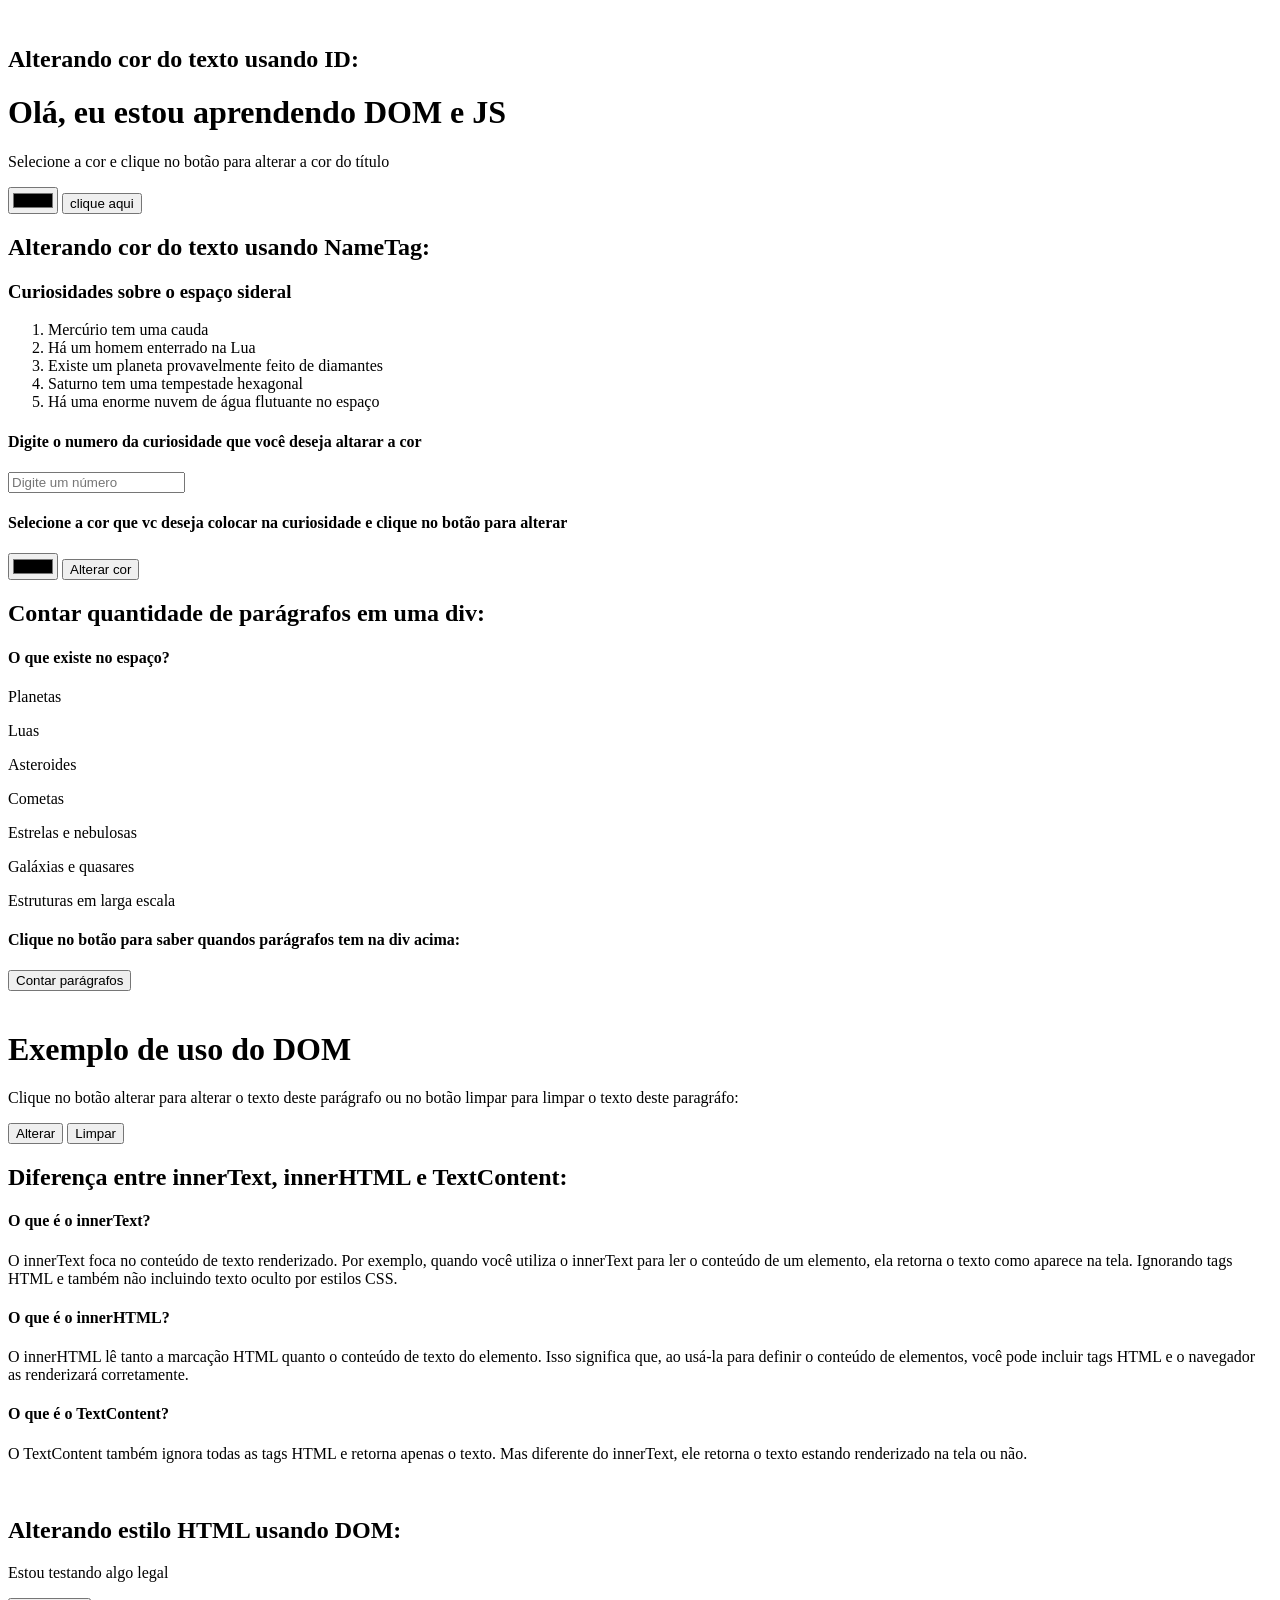
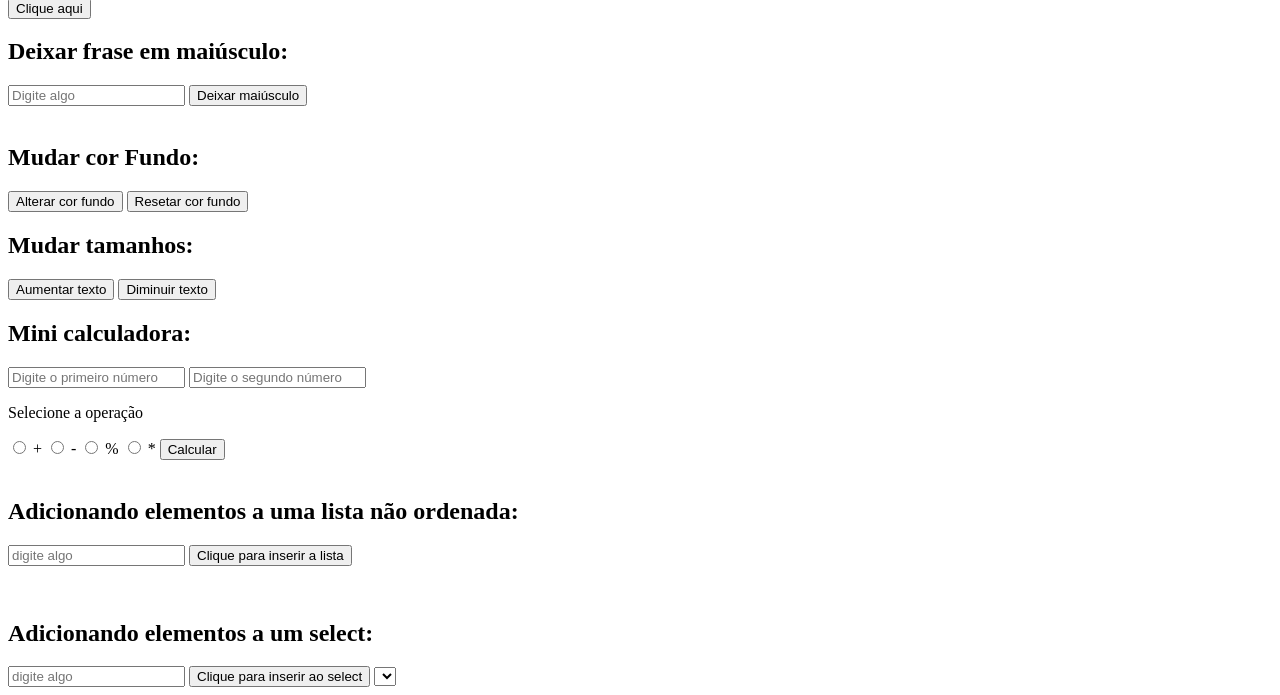
<file: atividade dom/index.html>
<!DOCTYPE html>
<html lang="pt-BR">
<head>
    <title>Dom e js</title>
    <script src="scripts.js" defer></script>
</head>
<body>
    <!--Questão 2 letra a-->
    <br>
    <h2>Alterando cor do texto usando ID: </h2>
    <h1 id="Corh1">Olá, eu estou aprendendo DOM e JS</h1>
    <p>Selecione a cor e clique no botão para alterar a cor do título</p>
    <input type="color" id = "corTexto">
    <button id="botaoCorTexto" title="Alterar cor">clique aqui</button>

    <!--Questão 2 letra b-->
    <br>
    <h2>Alterando cor do texto usando NameTag: </h2>
    <h3>Curiosidades sobre o espaço sideral</h3>
    <ol>
        <li>Mercúrio tem uma cauda</li>
        <li>Há um homem enterrado na Lua</li>
        <li>Existe um planeta provavelmente feito de diamantes</li>
        <li>Saturno tem uma tempestade hexagonal</li>
        <li>Há uma enorme nuvem de água flutuante no espaço</li>
    </ol>

    <h4>Digite o numero da curiosidade que você deseja altarar a cor</h4>
        <input type="number" id="numeroNameTag" 
                                placeholder="Digite um número"> <br>
    <h4>Selecione a cor que vc deseja colocar na curiosidade e clique no botão para alterar</h4>
        <input type="color" id="corNameTag">
    <button id="botaoCorNameTag">Alterar cor</button>

    <!--Questão 3-->
    <br>
    <h2>Contar quantidade de parágrafos em uma div: </h2>
    <h4>O que existe no espaço?</h4>
    <div id="pai">
        <p id="Filho1">Planetas</p>
        <p id="Filho2">Luas</p>
        <p id="Filho3">Asteroides</p>
        <p id="Filho4">Cometas</p>
        <p id="Filho5">Estrelas e nebulosas</p>
        <p id="Filho6">Galáxias e quasares</p>
        <p id="Filho7">Estruturas em larga escala</p>
    </div>
    <h4>Clique no botão para saber quandos parágrafos tem na div acima: </h4>
    <button id="botaoContarParagrafo">Contar parágrafos</button>
    <div id="resultadoFilhos"></div>
     
    <!--Questão 4 do professor-->
    <br>
    <h1>Exemplo de uso do DOM</h1>
    <p id="paragrafo">Clique no botão alterar para alterar o texto deste
    parágrafo ou no botão limpar para limpar o texto deste paragráfo:</p>
    <button id="botao">Alterar</button>

    <!--Questão 4 com minhas alterações-->
    <button id="botaoLimpar">Limpar</button>

    <!--Questão 5-->
    <br>
    <h2>Diferença entre innerText, innerHTML e TextContent: </h2>
    <h4>O que é o innerText?</h4>
    <p>
        O innerText foca no conteúdo de texto renderizado. Por exemplo,
        quando você utiliza o innerText para ler o conteúdo de um elemento, 
        ela retorna o texto como aparece na tela. Ignorando tags HTML e 
        também não incluindo texto oculto por estilos CSS.
    </p>
    <h4>O que é o innerHTML?</h4>
    <p>
        O innerHTML lê tanto a marcação HTML quanto o conteúdo de texto 
        do elemento. Isso significa que, ao usá-la para definir o conteúdo 
        de elementos, você pode incluir tags HTML e o navegador as renderizará
        corretamente.
    </p>
    <h4>O que é o TextContent?</h4>
    <p>
        O TextContent também ignora todas as tags HTML e retorna apenas o texto.
        Mas diferente do innerText, ele retorna o texto estando renderizado na 
        tela ou não.
    </p>

    <!--Questão 6-->
    <br>
    <h2>Alterando estilo HTML usando DOM: </h2>
    <p id="mudarFormato">Estou testando algo legal</p>
    <button onclick="mudarparagrafo()">Clique aqui</button>

    <!--Questão 7-->
    <br>
    <h2>Deixar frase em maiúsculo: </h2>
    <input type="text" id="textoMinusculo"
                        placeholder="Digite algo">
    <button id="botaoMaiusculo">Deixar maiúsculo</button>
    <div id="resultadoMaiusculo"></div>

    <!--Questão 8-->
    <br>
    <h2>Mudar cor Fundo: </h2>
    <button id="alterarCorBody" onclick="mudarBody()">Alterar cor fundo</button>
    <button id="resetarCorBody" onclick="corBodyOri()">Resetar cor fundo</button>

    <!--Questão 9-->
    <br>
    <h2>Mudar tamanhos: </h2>
    <button onclick="aumentarTam()">Aumentar texto</button>
    <button onclick="diminuirTam()">Diminuir texto</button>

    <!--Questão 10-->
    <br>
    <h2>Mini calculadora: </h2>
    <input type="number" id="numero1" 
                        placeholder="Digite o primeiro número">
    <input type="number" id="numero2" 
                        placeholder="Digite o segundo número">
    <p>Selecione a operação</p>
    <label>
        <input type="radio" name="operacao" value="+"> +
        <input type="radio" name="operacao" value="-"> -
        <input type="radio" name="operacao" value="/"> %
        <input type="radio" name="operacao"  value="*"> *
    </label>
    <button onclick="calcular()">Calcular</button>
    <div id="resultadoOpera"></div>

    <!--Questão 11-->
    <br>
    <h2>Adicionando elementos a uma lista não ordenada: </h2>
    <input type="text" id="item" placeholder="digite algo">
    <button onclick="inserirLi()">Clique para inserir a lista</button>
    <ul id="resultadoLista"></ul>

    <!--Questão 12-->
    <br>
    <h2>Adicionando elementos a um select: </h2>
    <input type="text" id="itemSelect" placeholder="digite algo">
    <button onclick="inserirSel()">Clique para inserir ao select</button>
    <select id="resultadoSelec"></select>


</body>
</html>
</file>
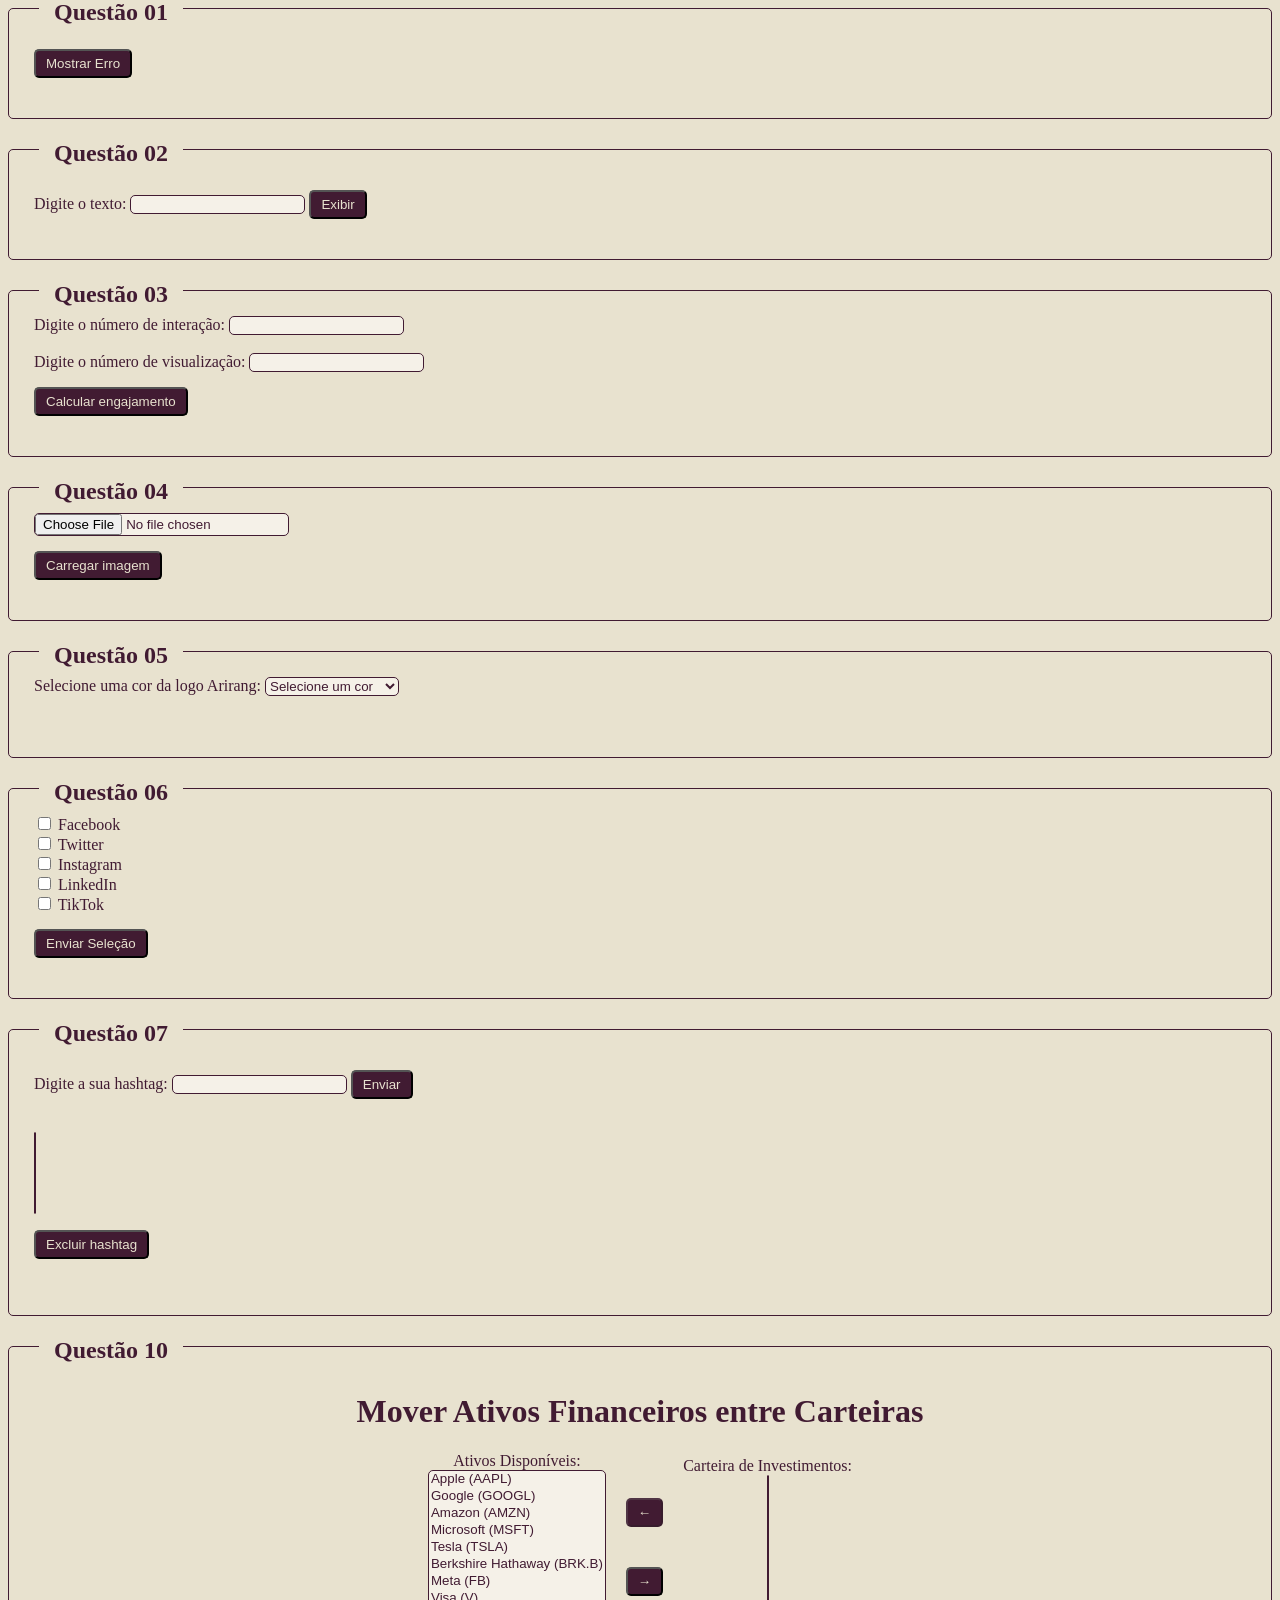
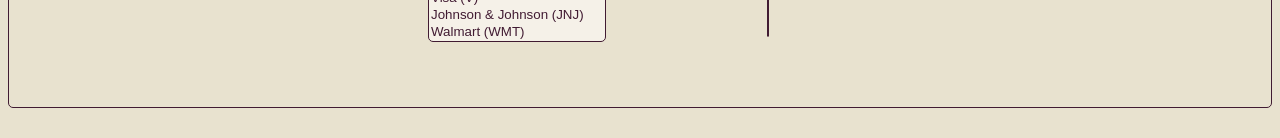
<file: atv 02 DOM/index.html>
<!DOCTYPE html>
<html lang="pt-BR">
<head>

    <title>Atividade</title>
    <script src = "script.js" defer></script>
    <link rel="stylesheet" href="style.css">
</head>
<body>
    <div class="questao">

        <h2>Questão 01</h2>
        <button id="botaoErro">Mostrar Erro</button>
        <div id="mensagemErro" class="oculto">Por favor, preencha o campo</div>
    
    </div>
    
    <div class="questao">

        <h2>Questão 02</h2>
        <label for="caixaDeTexto">Digite o texto: </label>
        <input type="text" id="caixaDeTexto">
        <button id="botaoExibir">Exibir</button>
        <div id="conteudo"></div>

    </div>

    <div class="questao">

        <h2>Questão 03</h2>
        <label for="NumInterecao">Digite o número de interação: </label>
        <input type="text" id="interacao"> <br><br>

        <label for="NumVisualizacao">Digite o número de visualização: </label>
        <input type="text" id="visualizacao"> <br>
        
        <button id="calcular">Calcular engajamento</button>

        <div id="resultadoEngaja"></div>

    </div>

    <div class="questao">

        <h2>Questão 04</h2>
        <input type="file" id="uploadImagem" accept="image/*"> <br>
        <button id="carregarImg">Carregar imagem</button>
        <div id="resultadoUpload"></div>
    
    </div>

    <div class="questao">

        <h2>Questão 05</h2>
        <label>
            Selecione uma cor da logo Arirang:
            <select name="logoArirang" id="arirang">

                <option value="">Selecione um cor</option>
                <option value="https://raw.githubusercontent.com/MylenaDuartee/Programa-o-para-internet/refs/heads/main/imagens/arirang/preto%20e%20vermelho.png">Preto e vermelho</option>
                <option value="https://raw.githubusercontent.com/MylenaDuartee/Programa-o-para-internet/refs/heads/main/imagens/arirang/vermelho%20e%20branco.png">Vermelho e branco</option>
                <option value="https://raw.githubusercontent.com/MylenaDuartee/Programa-o-para-internet/refs/heads/main/imagens/arirang/branco%20e%20preto.png">Branco e preto</option>

            </select>
        </label><br><br>

        <img id="resultadoAri"></img>

    </div>

    <div class="questao">
        <h2>Questão 06</h2>

        <div>
            <input type="checkbox"id="facebook" name="redesSociais" value="Facebook">
            <label for="facebook">Facebook</label>
        </div>
        <div>
            <input type="checkbox" id="twitter" name="redesSociais" value="Twitter">
            <label for="twitter">Twitter</label>
        </div>
        <div>
            <input type="checkbox" id="instagram" name="redesSociais" value="Instagram">
            <label for="instagram">Instagram</label>
        </div>
        <div>
            <input type="checkbox" id="linkedin" name="redesSociais" value="LinkedIn">
            <label for="linkedin">LinkedIn</label>
        </div>
        <div>
            <input type="checkbox" id="tiktok" name="redesSociais" value="TikTok">
            <label for="tiktok">TikTok</label>
        </div>

        <button type="button" id="enviarBtn">Enviar Seleção</button>
        <div id="redesSelecionadas"></div>

    </div>

    <div class="questao">
        <h2>Questão 07</h2>

        <label for="Hashtag">Digite a sua hashtag: </label>
        <input type="text" id="hashtag">
        <button id="enviarHash">Enviar</button><br>
        <div id="resultadoHash"></div><br>
        <select id="lista" size="5" class="sele">
            
        </select> <br>
        <button id="excluirHash">Excluir hashtag</button>
        <p id="hashSelecionada"></p>

    </div>

    <div class="questao">
        <h2>Questão 10</h2>

        <h1>Mover Ativos Financeiros entre Carteiras</h1>
        <div class="container">
            <div  class="coluna">
                <label for="ativosDisponiveis">Ativos Disponíveis:</label>
                <select class="sele" id="ativosDisponiveis" size="10" multiple>
                    <option value="AAPL">Apple (AAPL)</option>
                    <option value="GOOGL">Google (GOOGL)</option>
                    <option value="AMZN">Amazon (AMZN)</option>
                    <option value="MSFT">Microsoft (MSFT)</option>
                    <option value="TSLA">Tesla (TSLA)</option>
                    <option value="BRK.B">Berkshire Hathaway (BRK.B)</option>
                    <option value="FB">Meta (FB)</option>
                    <option value="V">Visa (V)</option>
                    <option value="JNJ">Johnson & Johnson (JNJ)</option>
                    <option value="WMT">Walmart (WMT)</option>
                </select>
            </div>

            
            <div class="buttons">
                <button id="moverParaDireita">&larr;</button>
                <button id="moverParaEsquerda">&rarr;</button>
            </div>
            
            <div class="coluna">
                <label for="carteiraInvestimentos">Carteira de Investimentos:</label>
                <select class="sele" id="carteiraInvestimentos" size="10" multiple></select>
            </div>

            <div class="erros">    
                <div id="erroMoverEsquerda"></div>
                <div id="erroMoverDireita"></div>
            </div>

        </div>
    </div>

</body>
</html>
</file>
<file: atv 02 DOM/style.css>
body {
    background-color: #e8e2cf;
    color:#411b32;
}

.oculto {
    display: none;
}
#mensagemErro {
    color: #7c626c;
    margin-top: 10px;
}

.questao {
    border: 1px solid #411b32;
    padding: 25px;
    position: relative;
    margin-bottom: 30px;
    border-radius: 5px;
}

.questao h2 {
    position: absolute;
    top: -30px;
    left: 30px;
    background: #e8e2cf;
    padding: 0 15px;
}

button {
    background-color: #411b32;
    color: #e8e2cf;
    border-radius: 5px;
    padding: 5px 10px;
    margin: 15px 0;
    transition: 0.5s;
}

button:hover {
    background-color: #e8e2cf;
    color: #411b32;
}

input {
    border: 1px solid #411b32;
    border-radius: 5px;
    color: #411b32;
    background-color: #f5f1e8;
}

select {
    border: 1px solid #411b32;
    background-color: #f5f1e8;
    border-radius: 5px;
    color: #411b32;
}

img {
    width: 300px;
    
}

input[type="checkbox"] {
    accent-color: #411b32;
}

.sele option:checked {
    background-color: #602347;
    color: #e8e2cf;
}

.sele option:hover {
    background-color: #602347;
    color: #e8e2cf;
}

/* Questão 11 -> letra c)*/

h1 {
    text-align: center;
}

.container {
  display: flex;
  align-items: center;   
  justify-content: center;
  gap: 20px;
  flex-wrap: wrap;
}

.coluna {
  display: flex;
  flex-direction: column;
  align-items: center;
}

.buttons {
  display: flex;
  flex-direction: column;
  gap: 10px;
}

.erros {
  width: 100%;            
  text-align: center;     
  margin-top: 20px;
}
</file>
